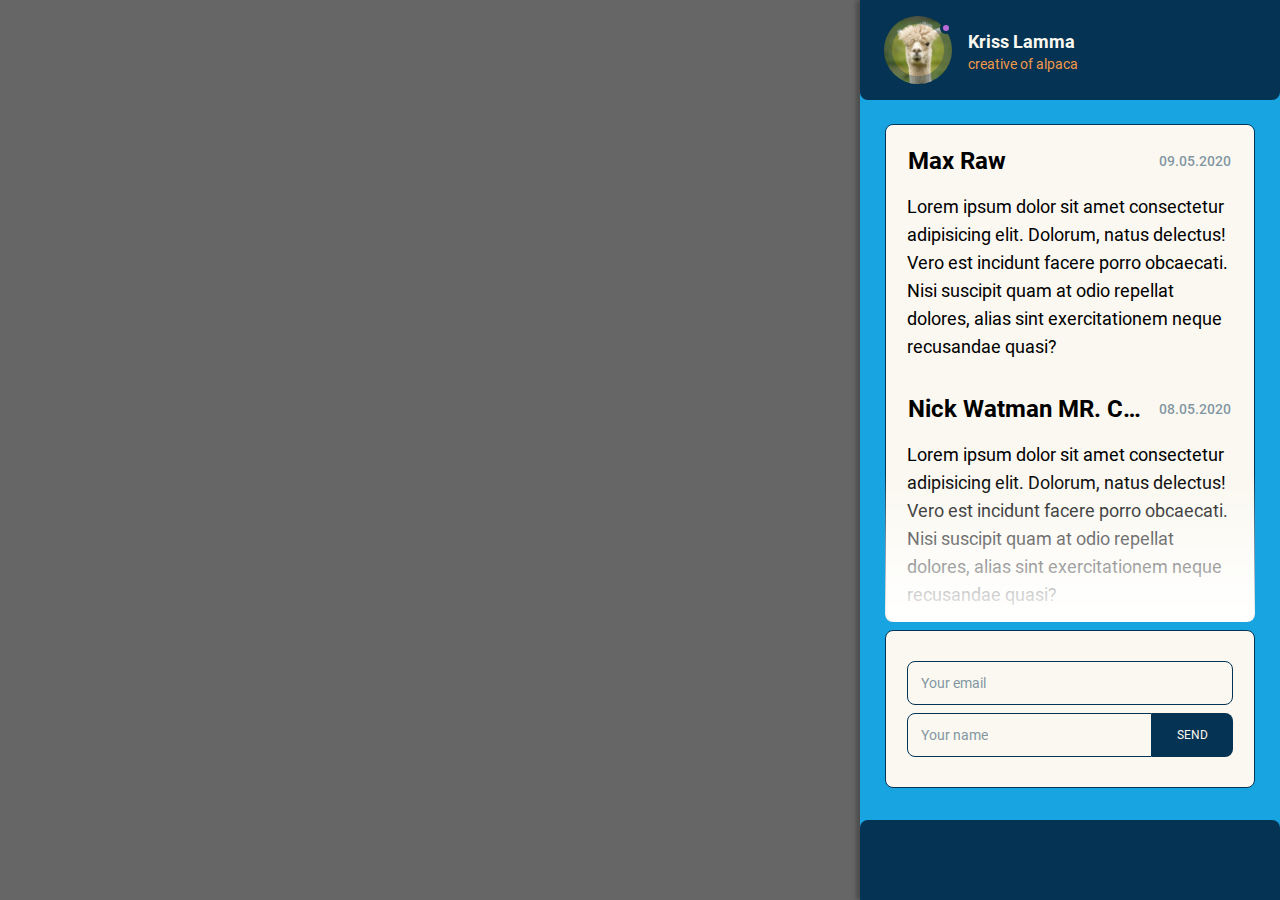
<file: docs/index.html>
<!DOCTYPE html>
<html lang="ru">

<head>
    <meta charset="UTF-8">
    <meta name="viewport" content="width=device-width, initial-scale=1.0">
    <title>Widget Alpaca</title>
    <link rel="stylesheet" href="css/main.css?t=1640083117227">
</head>

<body>
<div class="container">
  <div class="widget widget--form">
    <div class="widget__header">
      <div class="widget__header-user">
        <div class="widget__header-avatar-container">
          <img src="img/alpaca.webp" alt="Avatar" class="widget__header-avatar">
        </div>
        <div class="widget__header-user-name">
          <span class="widget__header-name">Kriss Lamma</span>
          <span class="widget__header-caption">creative of alpaca</span>
        </div>
      </div>
      <button class="widget__button">
        <svg class="widget__button-icon">
          <use xlink:href="img/svg/sprite.svg#arrow"></use>
        </svg>
      </button>
    </div>
    <div class="widget__main">
      <div class="widget__content">
        <div class="widget__shadow">
          <ul class="widget__messages">
            <li class="widget__message">
              <div class="widget__message-header">
                <span class="widget__message-title">Max Raw</span>
                <span class="widget__message-date">09.05.2020</span>
              </div>
              <p class="widget__message-text">
                Lorem ipsum dolor sit amet consectetur adipisicing elit. Dolorum, natus delectus! Vero est incidunt
                facere porro obcaecati. Nisi suscipit quam at odio repellat dolores, alias sint exercitationem neque
                recusandae quasi?
              </p>
            </li>
            <li class="widget__message">
              <div class="widget__message-header">
                <span class="widget__message-title">Nick Watman MR. Catrunner</span>
                <span class="widget__message-date">08.05.2020</span>
              </div>
              <p class="widget__message-text">
                Lorem ipsum dolor sit amet consectetur adipisicing elit. Dolorum, natus delectus! Vero est incidunt
                facere porro obcaecati. Nisi suscipit quam at odio repellat dolores, alias sint exercitationem neque
                recusandae quasi?
              </p>
            </li>
            <li class="widget__message">
              <div class="widget__message-header">
                <span class="widget__message-title">Max Raw</span>
                <span class="widget__message-date">09.05.2020</span>
              </div>
              <p class="widget__message-text">
                Lorem ipsum dolor sit amet consectetur adipisicing elit. Dolorum, natus delectus! Vero est incidunt
                facere porro obcaecati. Nisi suscipit quam at odio repellat dolores, alias sint exercitationem neque
                recusandae quasi?
              </p>
            </li>
            <li class="widget__message">
              <div class="widget__message-header">
                <span class="widget__message-title">Nick Watman MR. Catrunner</span>
                <span class="widget__message-date">08.05.2020</span>
              </div>
              <p class="widget__message-text">
                Lorem ipsum dolor sit amet consectetur adipisicing elit. Dolorum, natus delectus! Vero est incidunt
                facere porro obcaecati. Nisi suscipit quam at odio repellat dolores, alias sint exercitationem neque
                recusandae quasi?
              </p>
            </li>
          </ul>
        </div>
        <form action="#" method="post" class="widget__form">
          <label for="email" class="widget__form-label visually-hidden">
            E-mail
          </label>
          <input class="widget__form-input" type="email" name="email"
                 id="email" placeholder="Your email" autocomplete="off">
          <label for="username" class="widget__form-label visually-hidden">
            Username
          </label>
          <div class="widget__form-wrapper">
            <input class="widget__form-input widget__form-wrapper-input" type="text" name="name"
                   id="username" placeholder="Your name" autocomplete="off">
            <button class="widget__form-submit widget__form-wrapper-submit" type="submit">SEND</button>
          </div>
        </form>
      </div>


    </div>

    <div class="widget__footer">
      <ul class="widget__footer-contacts">
        <li class="widget__footer-contact">
          <a href="https://www.instagram.com/" class="widget__footer-link">
            <svg class="widget__footer-icon">
              <use xlink:href="img/svg/sprite.svg#instagram"></use>
            </svg>
          </a>
        </li>
        <li class="widget__footer-contact">
          <a href="https://twitter.com/" class="widget__footer-link">
            <svg class="widget__footer-icon">
              <use xlink:href="img/svg/sprite.svg#twitter"></use>
            </svg>
          </a>
        </li>
        <li class="widget__footer-contact">
          <a href="https://www.facebook.com/" class="widget__footer-link">
            <svg class="widget__footer-icon">
              <use xlink:href="img/svg/sprite.svg#facebook"></use>
            </svg>
          </a>
        </li>
      </ul>
    </div>
  </div>
</div>

<!--    <svg>-->
<!--        <use xlink:href="img/svg/sprite.svg#clock"></use>-->
<!--    </svg>-->
<!--    <svg>-->
<!--        <use xlink:href="img/svg/sprite.svg#coin"></use>-->
<!--    </svg>-->
<!--    <svg>-->
<!--        <use xlink:href="img/svg/sprite.svg#clouds-fill"></use>-->
<!--    </svg>-->
<!--    &lt;!&ndash; пример подключения картинок, и html-блоков, удалить перед началом работы &ndash;&gt;-->
<!--    <div class="test">-->
        <!-- подключаем шапку -->



<!--        <div class="test__content">-->
<!--          -->
<!--            <picture><source srcset="img/mentor.webp" type="image/webp"><img class="test__img" src="img/mentor.jpg" alt="mentor picture"></picture>-->
<!--            <div class="test__pic"></div>-->
<!--        </div>-->

        <!-- подключаем подвал -->


<!--    </div>-->


    <!-- подключаем js -->
    <script src="js/main.js?t=1640083117227"></script>
</body>

</html>
</file>
<file: docs/css/main.css>
*,::after,::before{margin:0;padding:0;box-sizing:border-box}img{vertical-align:top}@font-face{font-family:Roboto;font-weight:400;src:url(../fonts/Roboto/Roboto-Regular.ttf) format("truetype")}@font-face{font-family:Roboto;font-weight:500;src:url(../fonts/Roboto/Roboto-Medium.ttf) format("truetype")}@font-face{font-family:Roboto;font-weight:700;src:url(../fonts/Roboto/Roboto-Bold.ttf) format("truetype")}.test{font-family:Roboto,Arial,Helvetica,sans-serif;background-color:#ff55;height:100vh;display:grid;grid-auto-rows:min-content 1fr min-content;text-align:center;text-transform:uppercase;font-size:24px}.test header{padding:20px;background-color:#4ed19a}.test footer{padding:20px;background-color:#fdce93}.test__img{max-width:100%;height:100%;object-fit:cover}.test__pic{background:url(../img/mentor.jpg) center center/cover no-repeat}.test__content{display:grid;grid-template-columns:repeat(2,1fr);grid-gap:20px}.visually-hidden{position:absolute;clip:rect(0 0 0 0);width:1px;height:1px;margin:-1px}.container{height:100vh;width:100vw;position:relative;background:rgba(0,0,0,.6)}.widget{height:100%;max-width:420px;position:absolute;top:0;right:0;display:flex;flex-direction:column;background:#18a4e0;box-shadow:-4px 0 4px rgba(0,0,0,.25)}.widget__header{height:100px;padding:16px 24px;background:#043353;border-radius:0 0 8px 8px;display:flex;justify-content:space-between;align-items:flex-start;flex-shrink:0}.widget__header-user{display:flex;margin-right:16px}.widget__header-avatar-container{position:relative;margin-right:16px}.widget__header-avatar-container::before{content:'';height:100%;width:100%;display:block;position:absolute;top:0;left:0;border-radius:50%;border:8px solid rgba(4,51,83,.3)}.widget__header-avatar-container::after{content:'';position:absolute;width:12px;height:12px;top:6px;right:0;background:#bb6bd9;border:3px solid #043353;box-sizing:border-box;border-radius:6px}.widget__header-avatar{height:68px;width:68px;object-fit:cover;object-position:center center;border-radius:50%}.widget__header-user-name{display:flex;flex-direction:column;justify-content:center}.widget__header-name{font:700 18px/28px Roboto,Arial,Helvetica,sans-serif;color:#faf8f0}.widget__header-caption{font:400 14px/16px Roboto,Arial,Helvetica,sans-serif;color:#f2994a}.widget__button{outline:0;border:0;cursor:pointer;justify-content:flex-start;background:#043353}.widget__button-icon{height:24px;width:24px;color:#faf8f0}.widget__main{display:flex;flex-direction:column;flex-grow:1}.widget__content{position:relative;padding:24px 25px;flex-grow:1;height:0;display:flex;flex-direction:column}.widget__messages{padding:20px 23px 20px 21px;list-style-type:none;display:flex;flex-direction:column;flex-grow:1;background:#faf8f0;border:1px solid #043353;border-radius:8px;overflow:auto}.widget__message{margin-bottom:32px}.widget__message-header{display:flex;margin-bottom:16px}.widget__message-title{padding-left:1px;padding-right:18px;font:700 24px/32px Roboto,Arial,Helvetica,sans-serif;color:#000;white-space:nowrap;overflow:hidden;text-overflow:ellipsis;flex-grow:1}.widget__message-date{font:500 14px/32px Roboto,Arial,Helvetica,sans-serif;color:rgba(4,51,83,.5);flex-shrink:0}.widget__message-text{font:400 18px/28px Roboto,Arial,Helvetica,sans-serif;color:#000}.widget__shadow{display:flex;position:relative;height:100%;border-radius:0 0 8px 8px;flex-shrink:1;overflow-y:auto}.widget__shadow::after{content:'';position:absolute;bottom:0;left:0;right:0;height:30%;background:linear-gradient(rgba(255,255,255,0),#fff);pointer-events:none}.widget__footer{height:80px;background:#043353;border-radius:8px 8px 0 0;display:flex;flex-shrink:0}.widget__footer-contacts{list-style-type:none;display:flex;margin:auto}.widget__footer-contact{max-height:24px;padding:0 8px}.widget__footer-link{display:block}.widget__footer-icon{height:24px;width:24px;color:#fff}.widget__form{margin:8px 0;padding:26px 21px;background:#faf8f0;border:1px solid #043353;border-radius:8px;display:none;flex-wrap:wrap}.widget__form-input{margin:4px 0;padding:8px 13px;height:44px;width:100%;background:#faf8f0;border:1px solid #043353;border-radius:8px;font:700 14px/28px Roboto,Arial,Helvetica,sans-serif;color:#043353}.widget__form-input:hover{border-color:#f2994a}.widget__form-input:focus-visible{border-color:#f2994a;outline:0}.widget__form-submit{margin:4px 0;height:44px;font:400 12px/12px Roboto,Arial,Helvetica,sans-serif;color:#faf8f0;padding:16px 25px;background:#043353;border-radius:0 8px 8px 0;border:0;cursor:pointer}.widget__form-input::-moz-placeholder{color:#043353;opacity:.5}.widget__form-input::placeholder{color:#043353;opacity:.5;font-weight:400}.widget__form-wrapper{width:100%;display:flex}.widget__form-wrapper-input{border-radius:8px 0 0 8px;flex-grow:1}.widget__form-wrapper-submit{flex-shrink:0}.widget--form .widget__form{display:flex}
</file>
